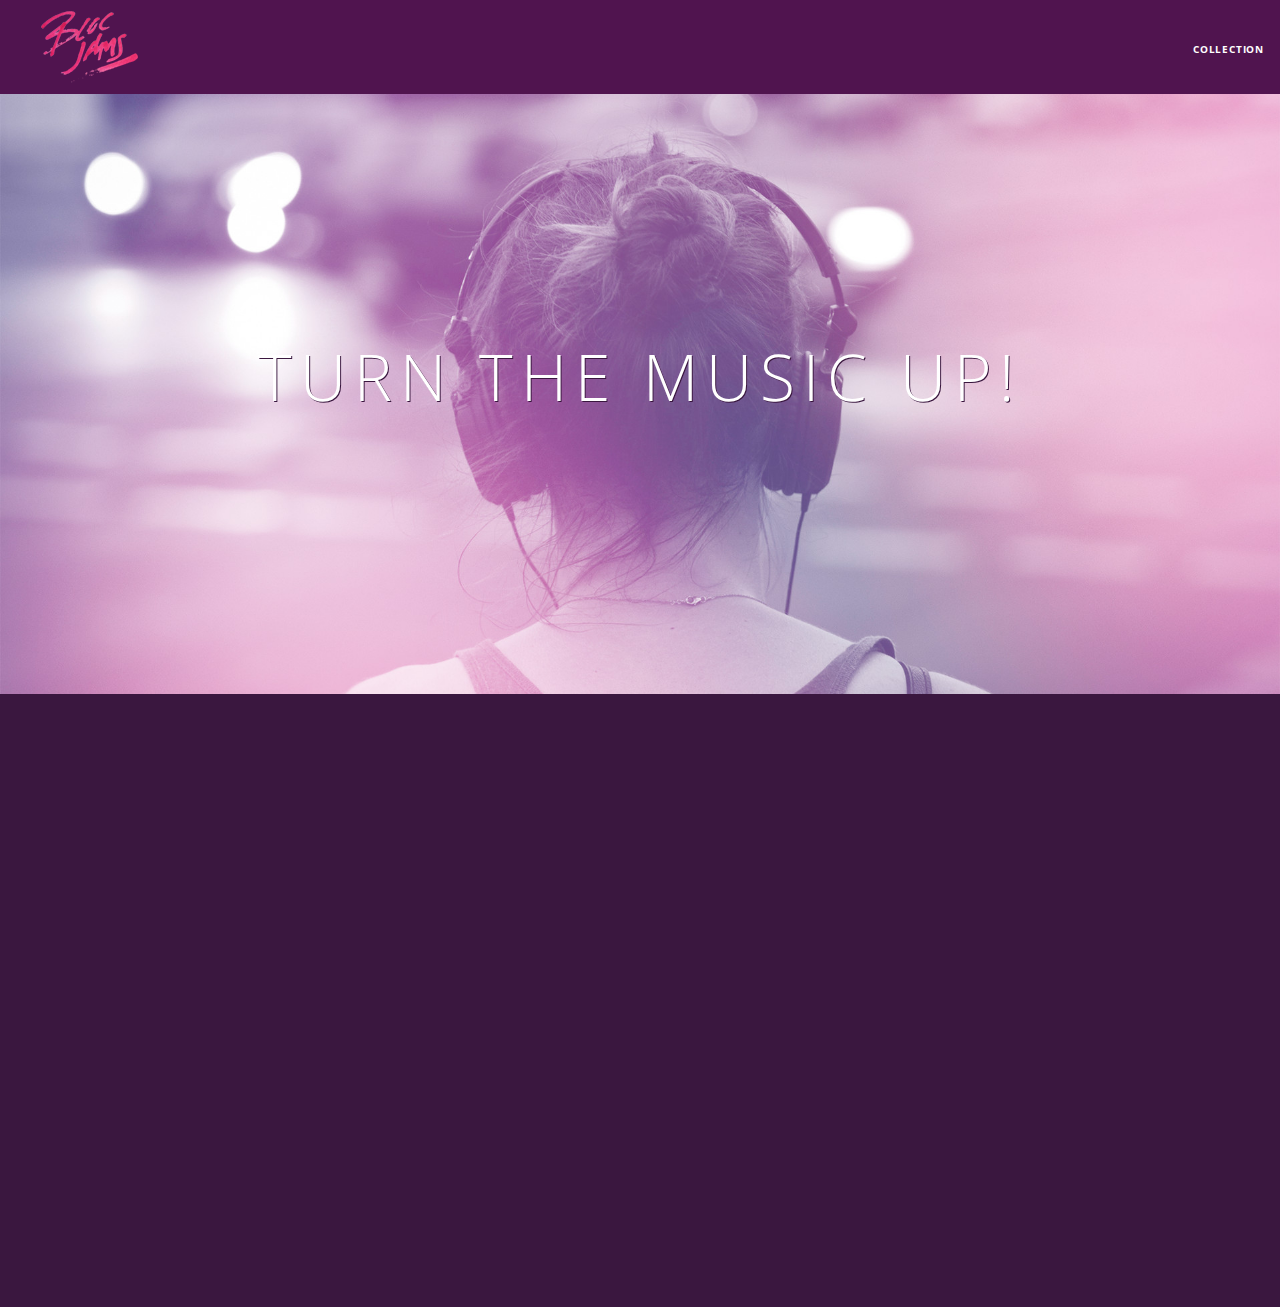
<file: blocBash/index.html>
<!DOCTYPE html>
 <html>
     <head>
         <title>Bloc Jams</title>
         <meta name="viewport" content="width=device-width, initial-scale=1">
         <link rel="stylesheet" type="text/css" href="http://fonts.googleapis.com/css?family=Open+Sans:400,800,600,700,300">
         <link rel="stylesheet" type="text/css" href="http://code.ionicframework.com/ionicons/2.0.1/css/ionicons.min.css">
          <link rel="stylesheet" type="text/css" href="styles/normalize.css">
          <link rel="stylesheet" type="text/css" href="styles/main.css">
          <link rel="stylesheet" type="text/css" href="styles/collection.css">
          <link rel="stylesheet" type="text/css" href="styles/landing.css">
     </head>
     <body>
      <body class="landing">

           <nav class="navbar"> <!-- nav bar -->
         
        <a href="index.html" class="logo">
             <img src="assets/images/bloc_jams_logo.png" alt="bloc jams logo">
         </a>
         <div class="links-container">
             <a href="collection.html" class="navbar-link">collection</a>
         </div>
         </div>
     </nav>

 <!-- navigation bar -->
       <section class="hero-content"> <!-- hero content --> <!-- hero content -->
            
             <h1 class="hero-title">Turn the music up!</h1>
         </section>
  
                 <section class="selling-points"> <!-- selling points -->
             <div class="point">
                 <span class="ion-music-note"></span>
                 <h5 class="point-title">Choose your music</h5>
                 <p class="point-description">The world is full of music; why should you have to listen to music that someone else chose?</p>
                 </div>
                 <div class="point">
                 <span class="ion-radio-waves"></span>
                 <h5 class="point-title">Unlimited, streaming, ad-free</h5>
                 <p class="point-description">No arbitrary limits. No distractions.</p>
                 </div>
                 <div class="point">
                 <span class="ion-iphone"></span>
                 <h5 class="point-title">Mobile enabled</h5>
                 <p class="point-description">Listen to your music on the go. This streaming service is available on all mobile platforms.</p>
             </div>
         </section>
          <script src="scripts/utilities.js"></script>
          <script src="https://code.jquery.com/jquery-2.1.3.min.js"></script>
        <script src="scripts/landing.js"></script>

     </body>
 </html>
</file>
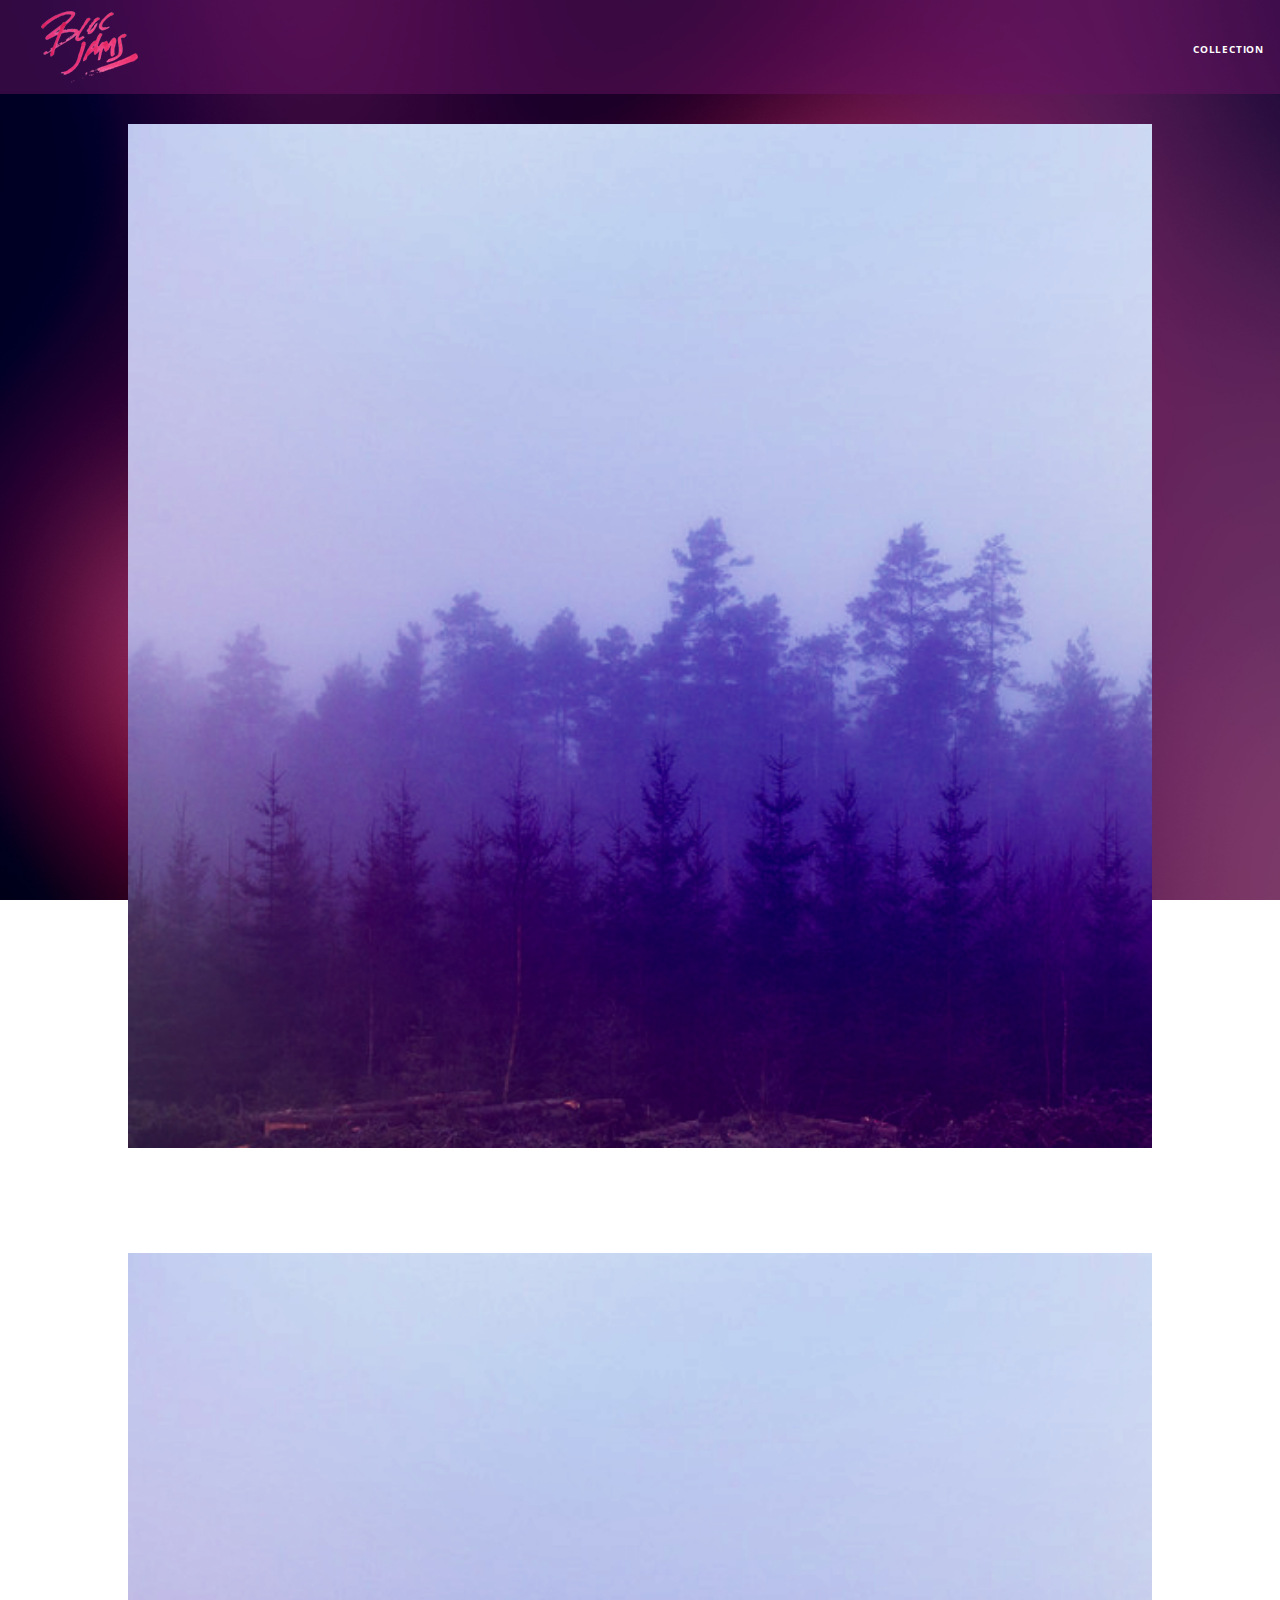
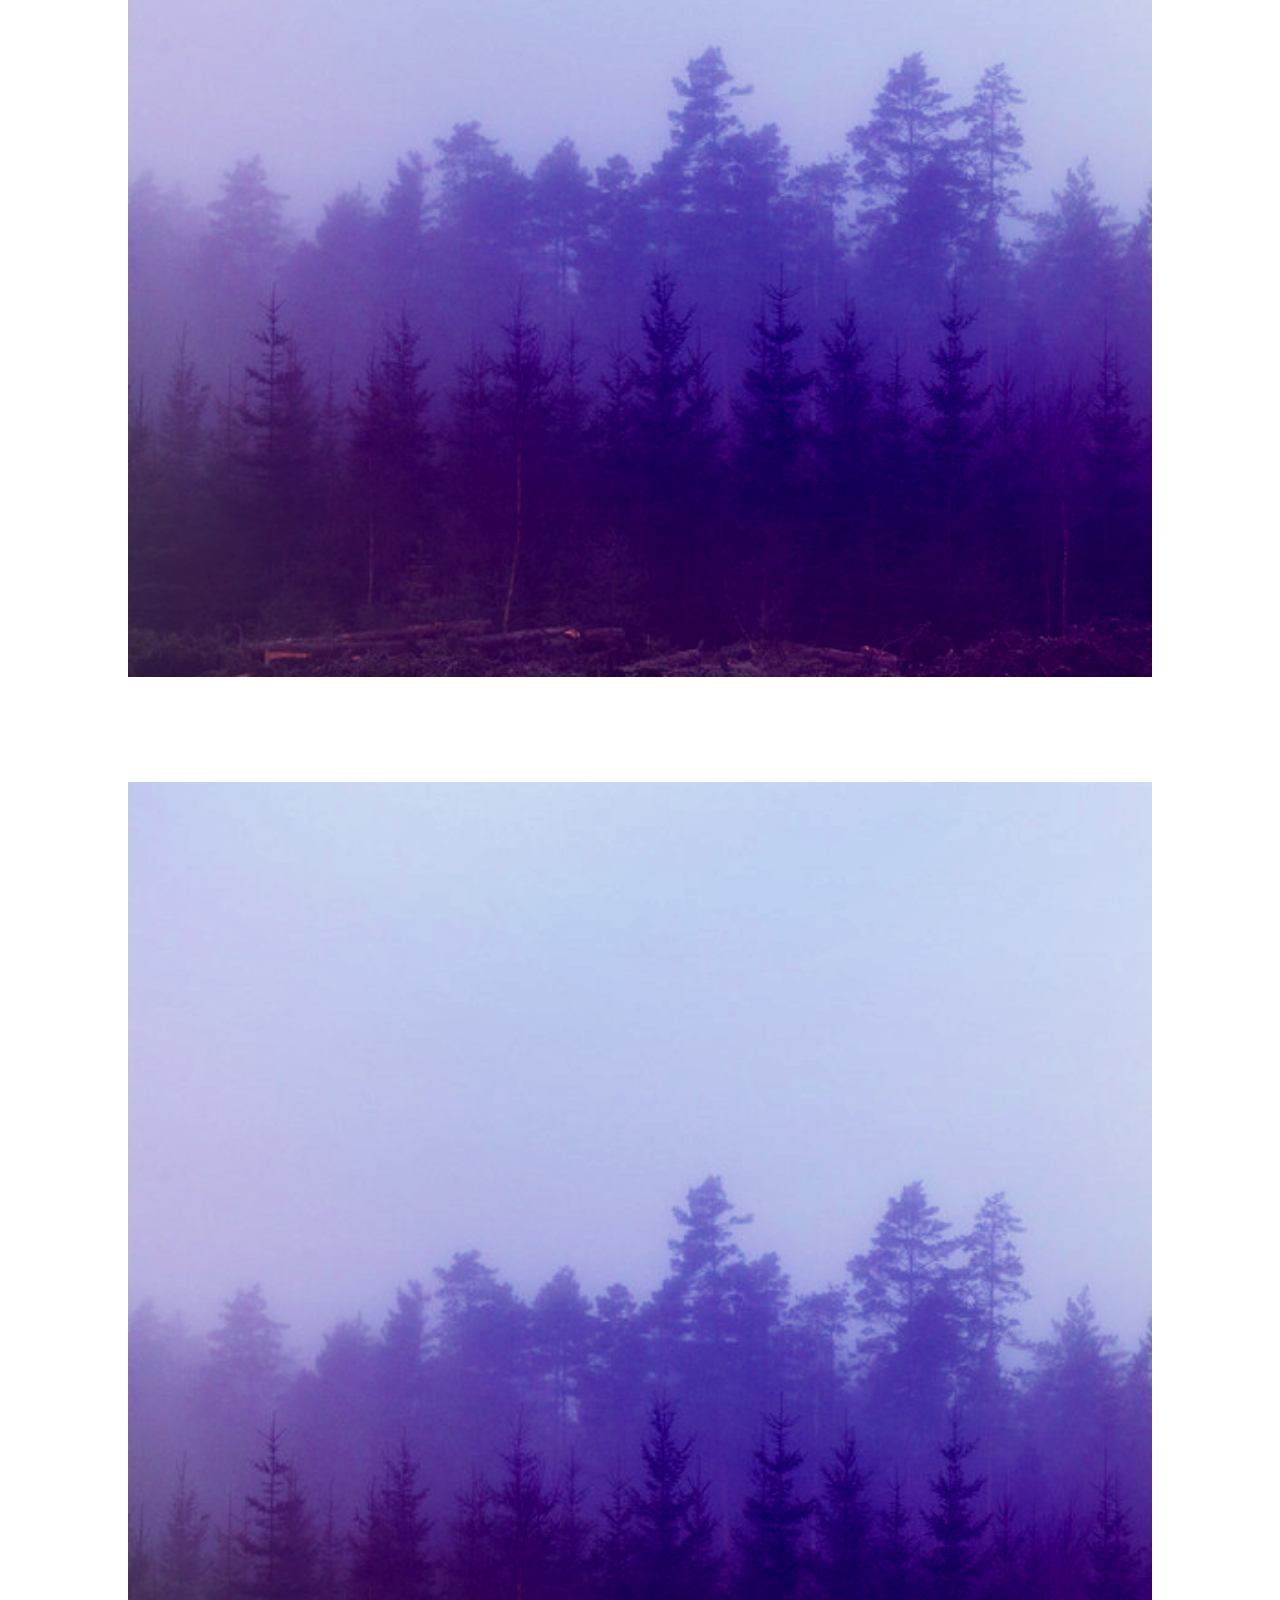
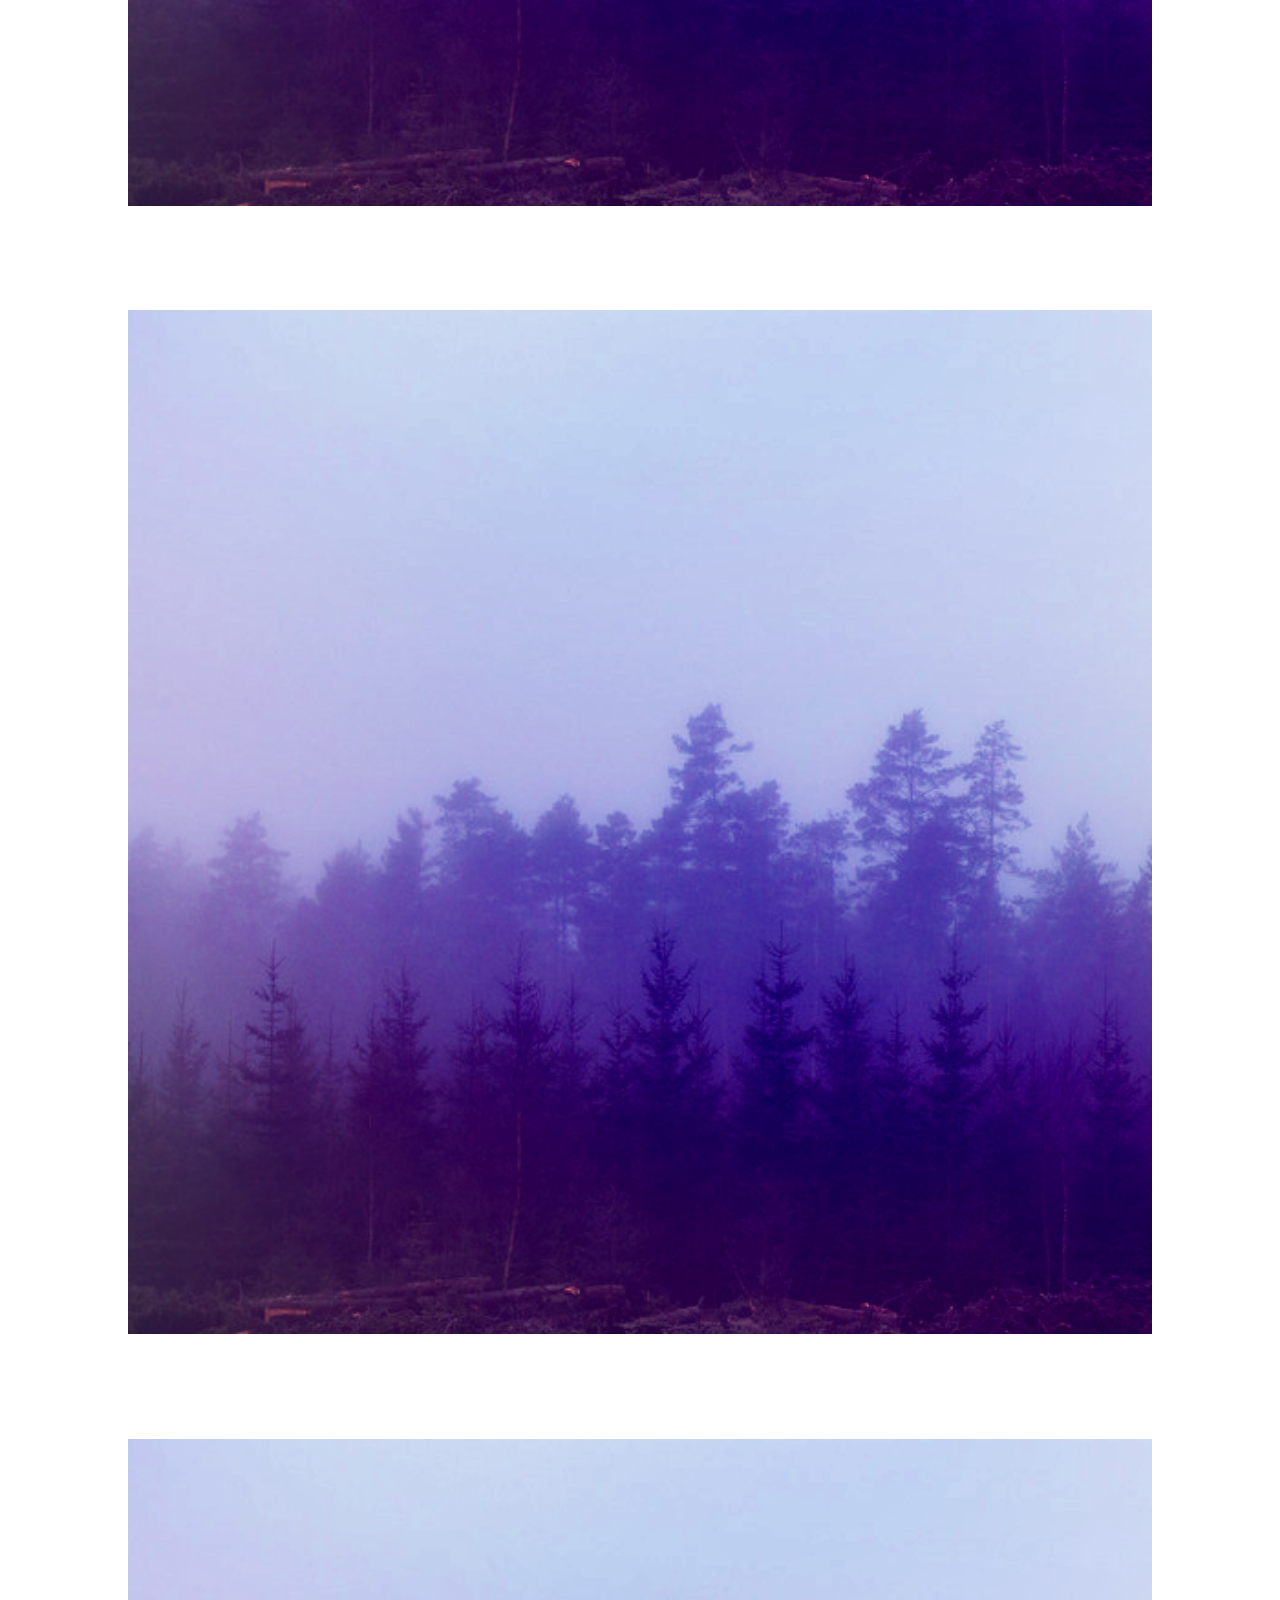
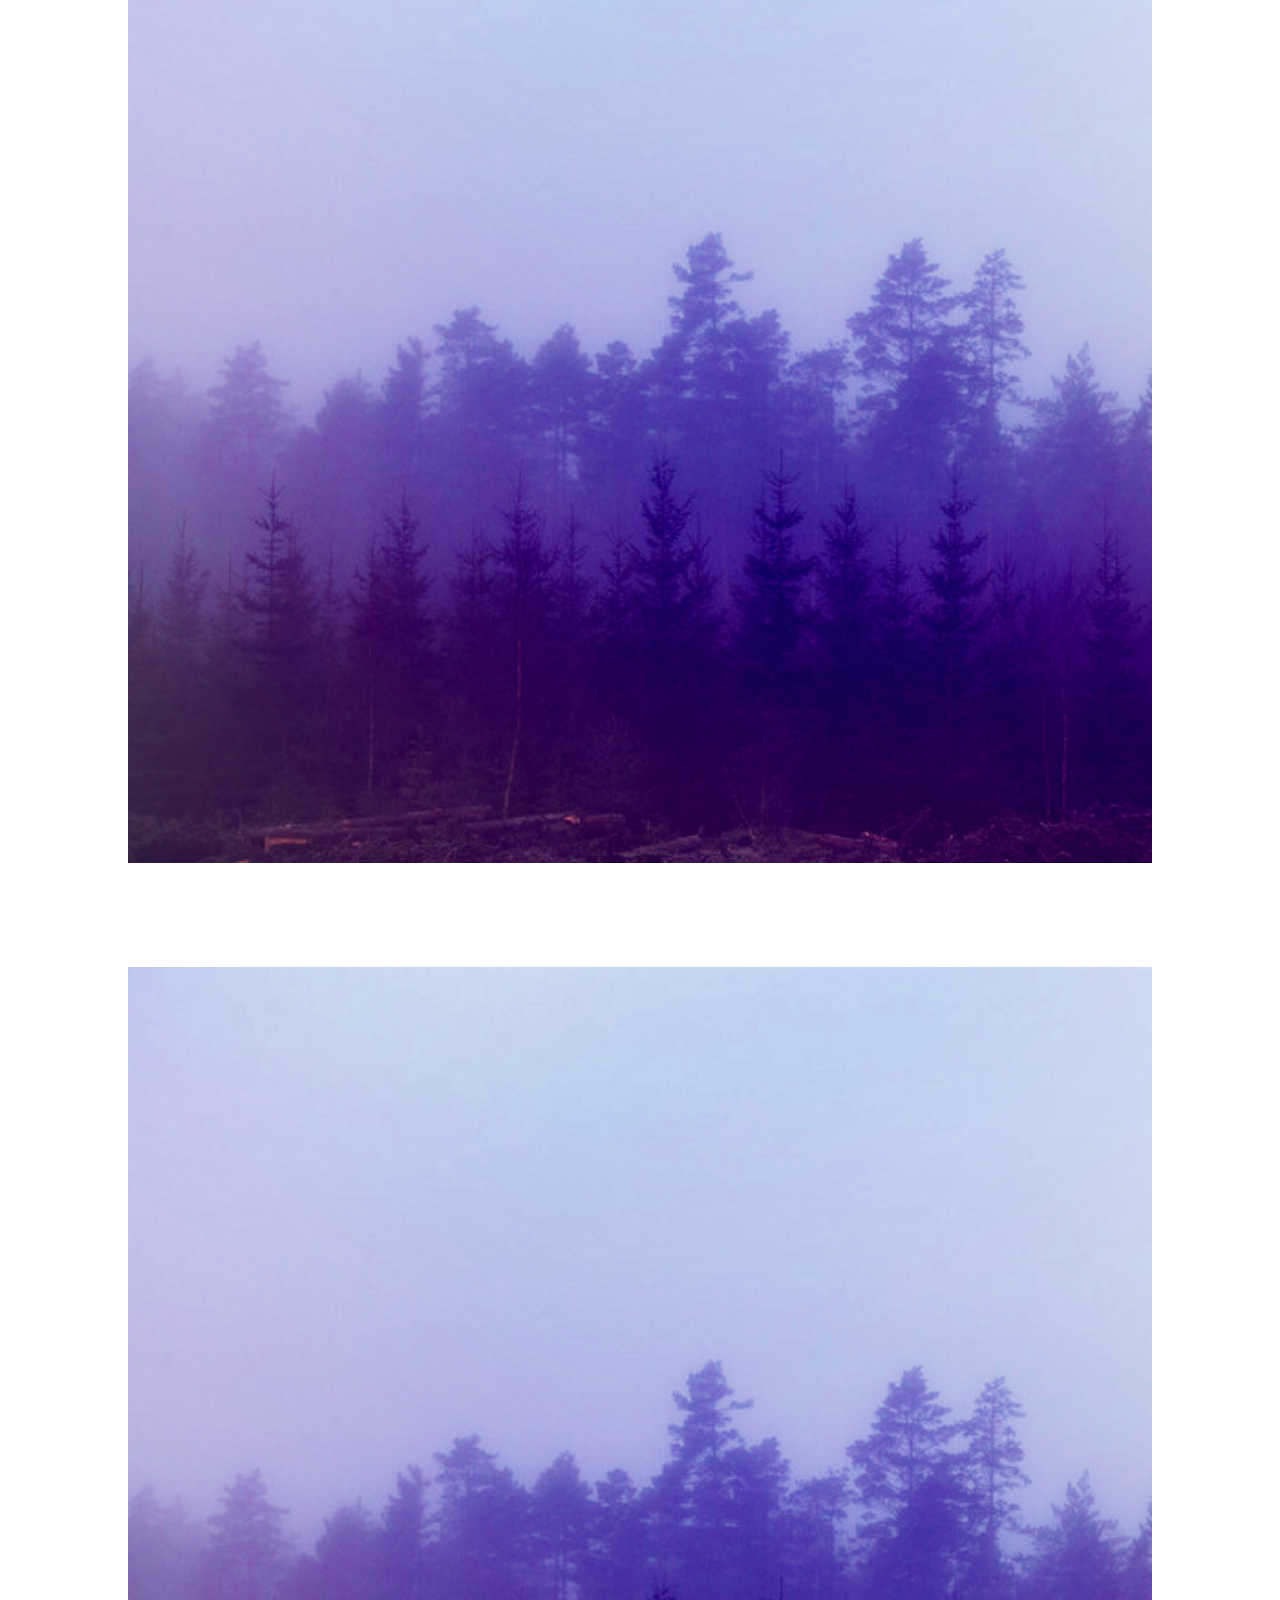
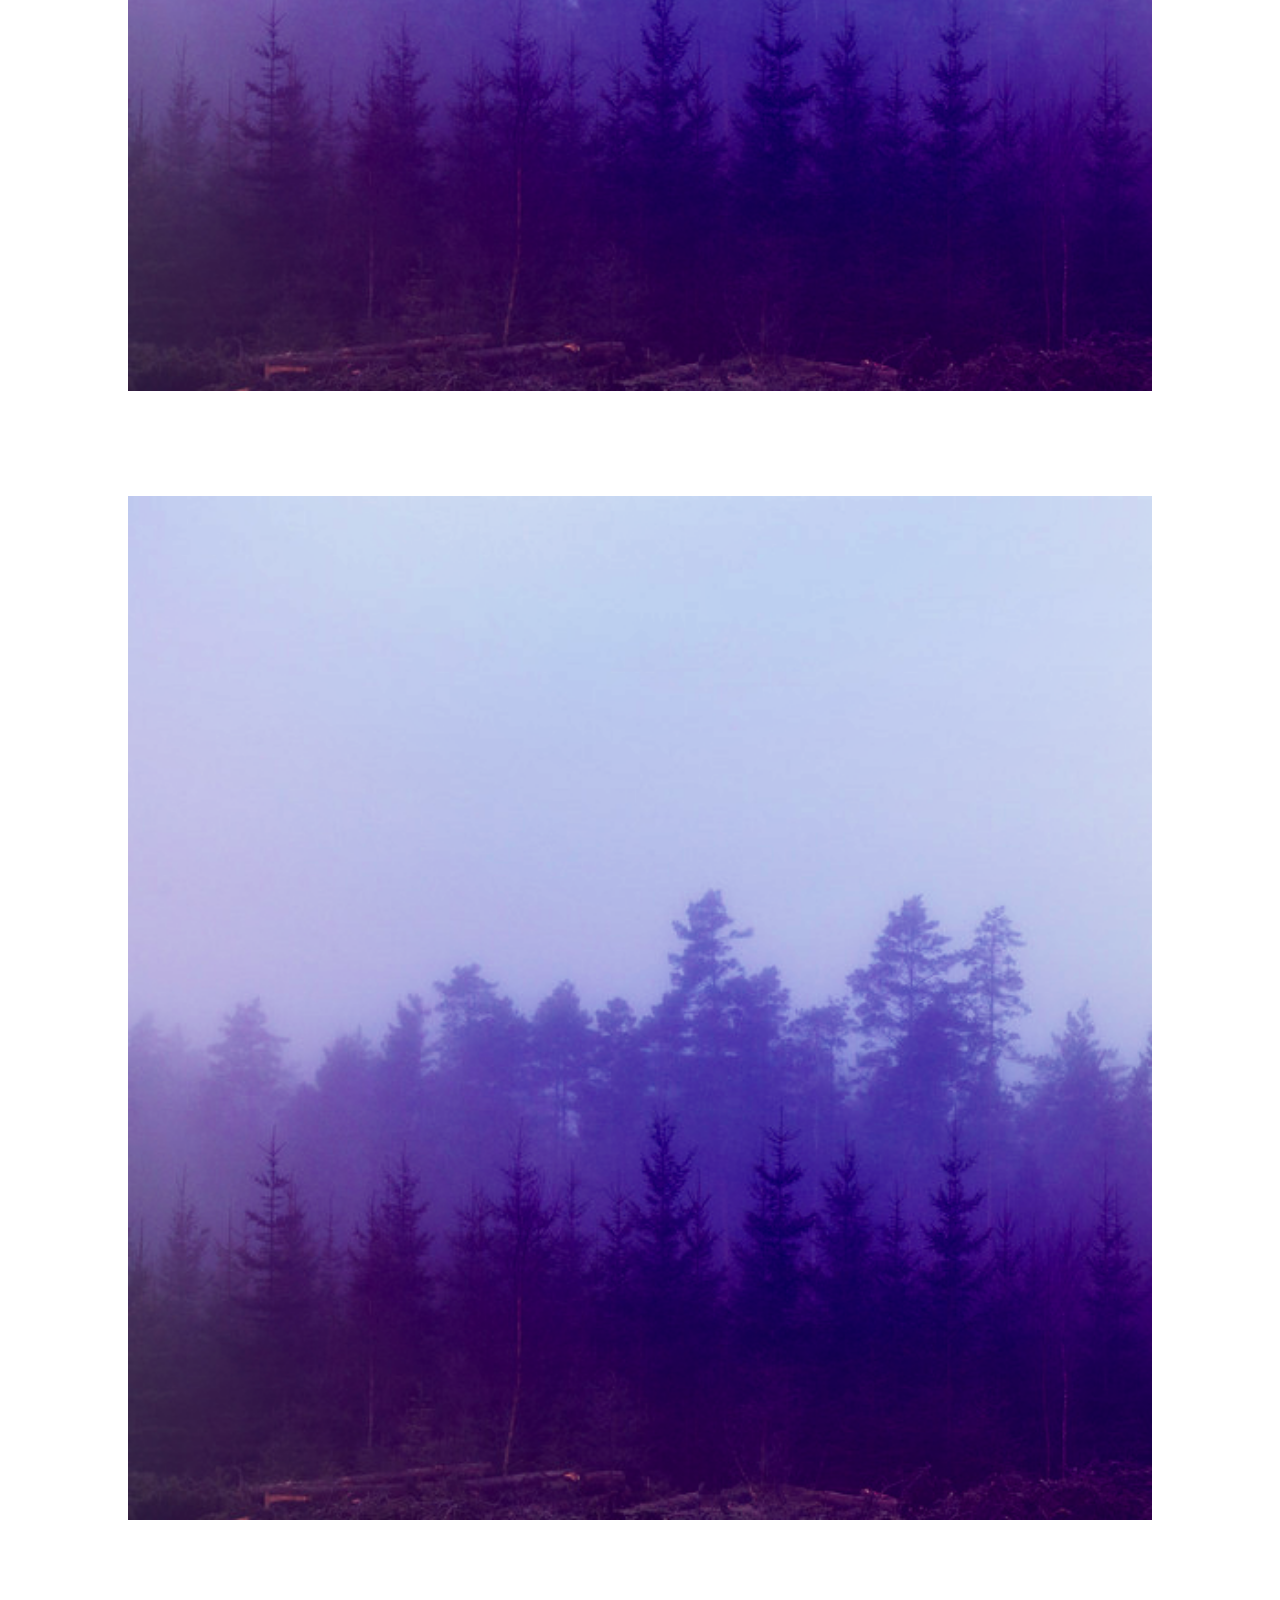
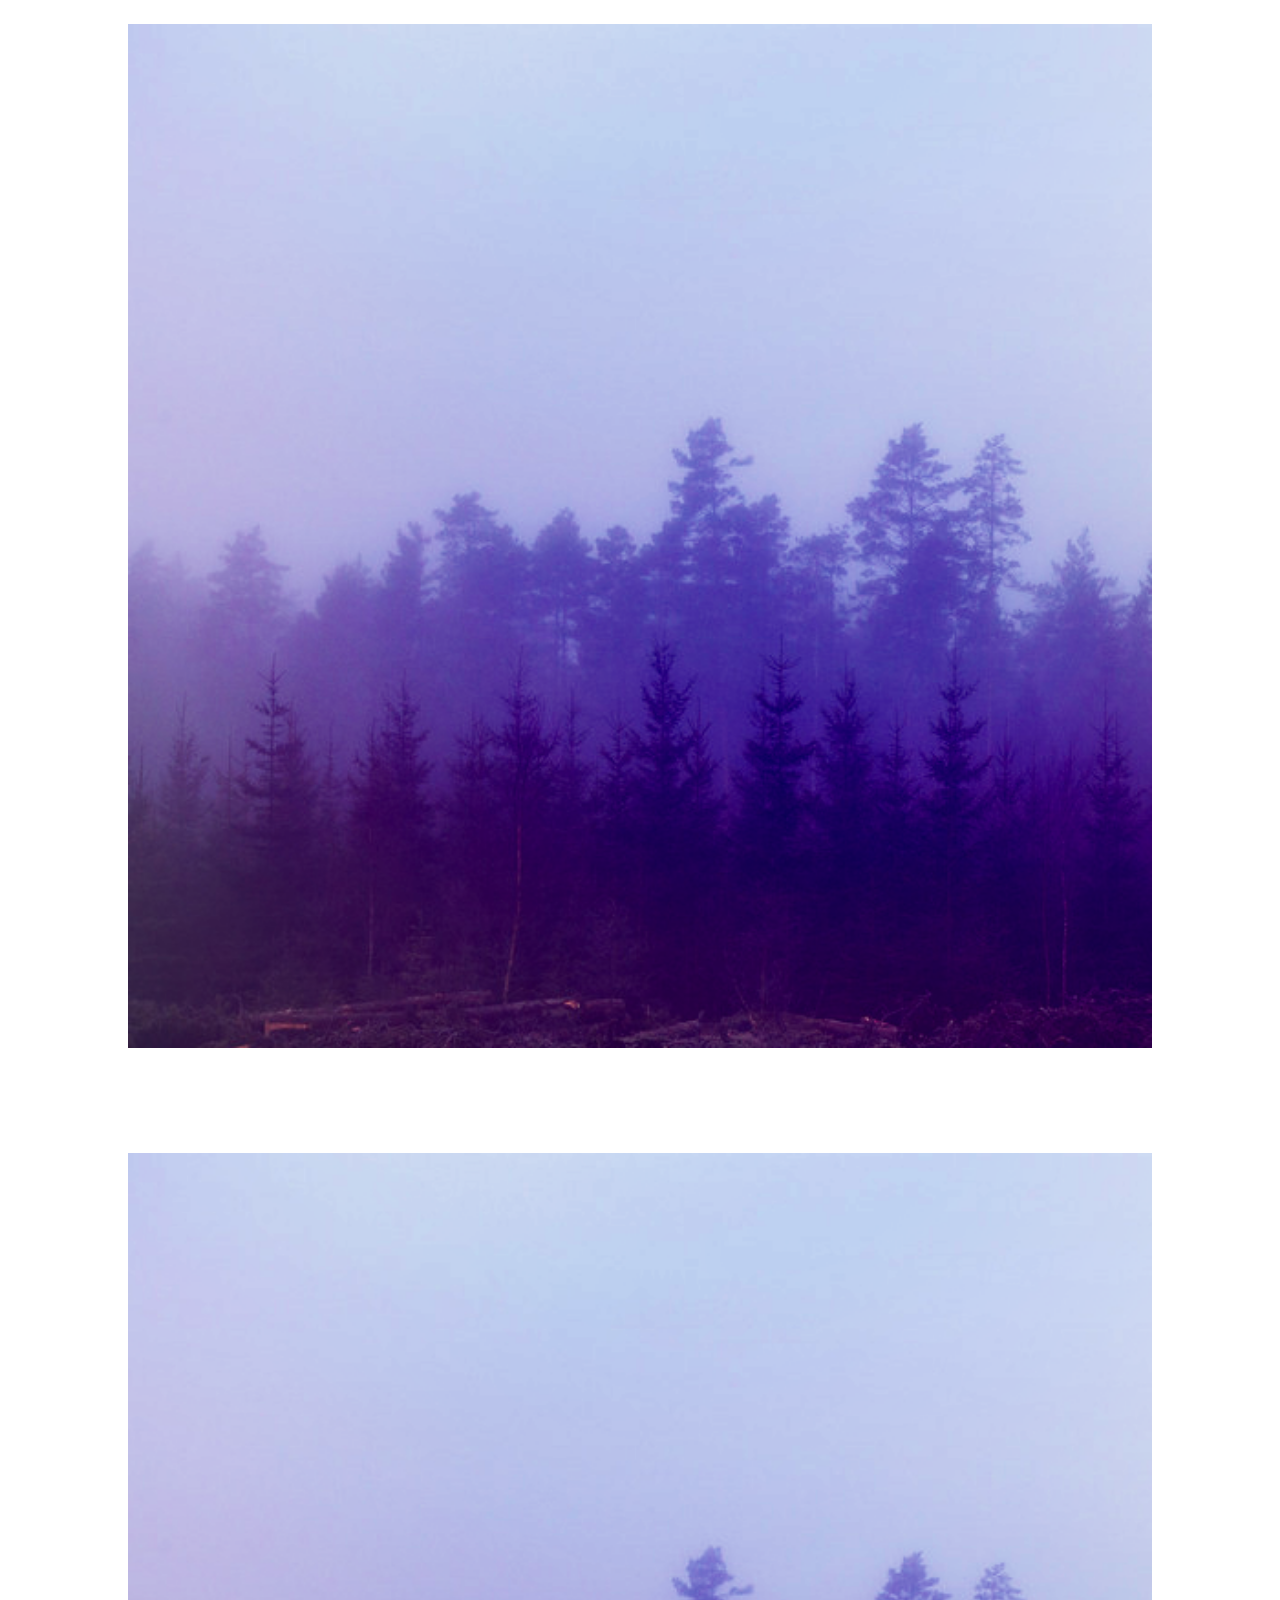
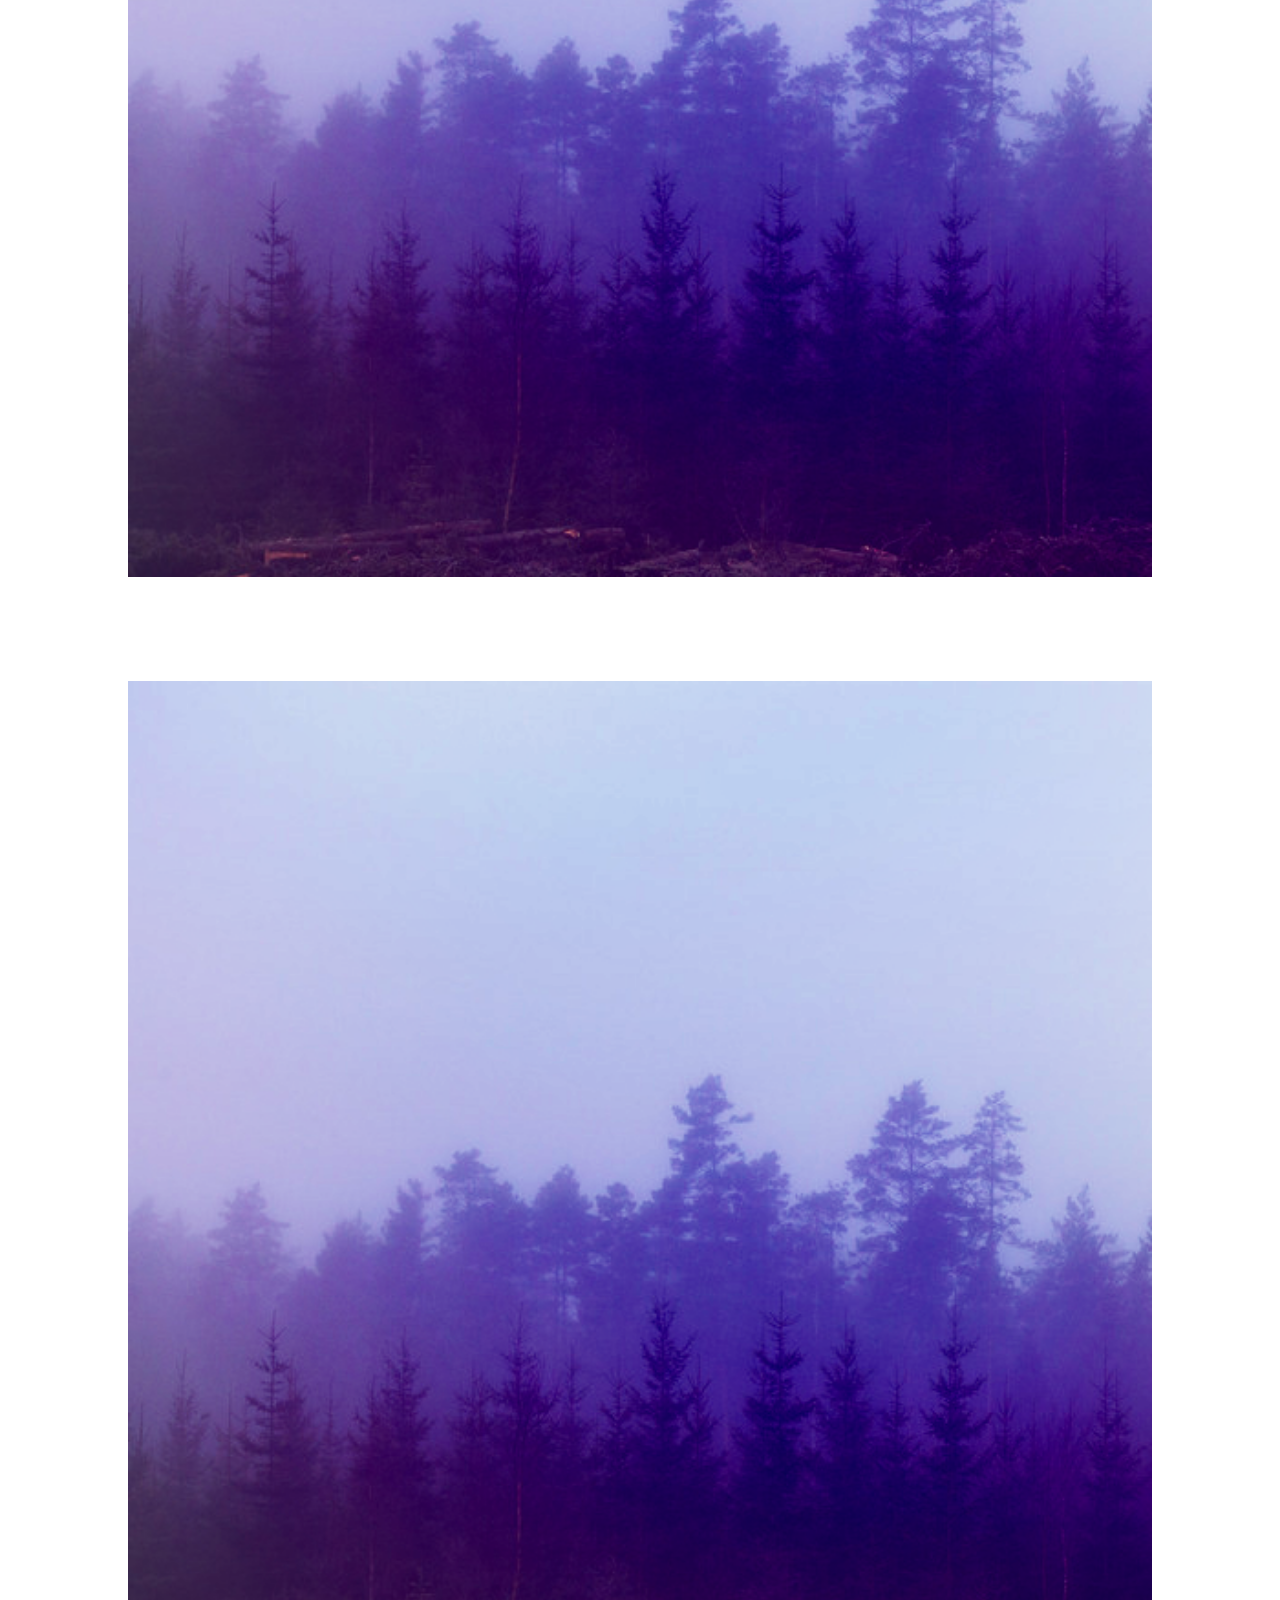
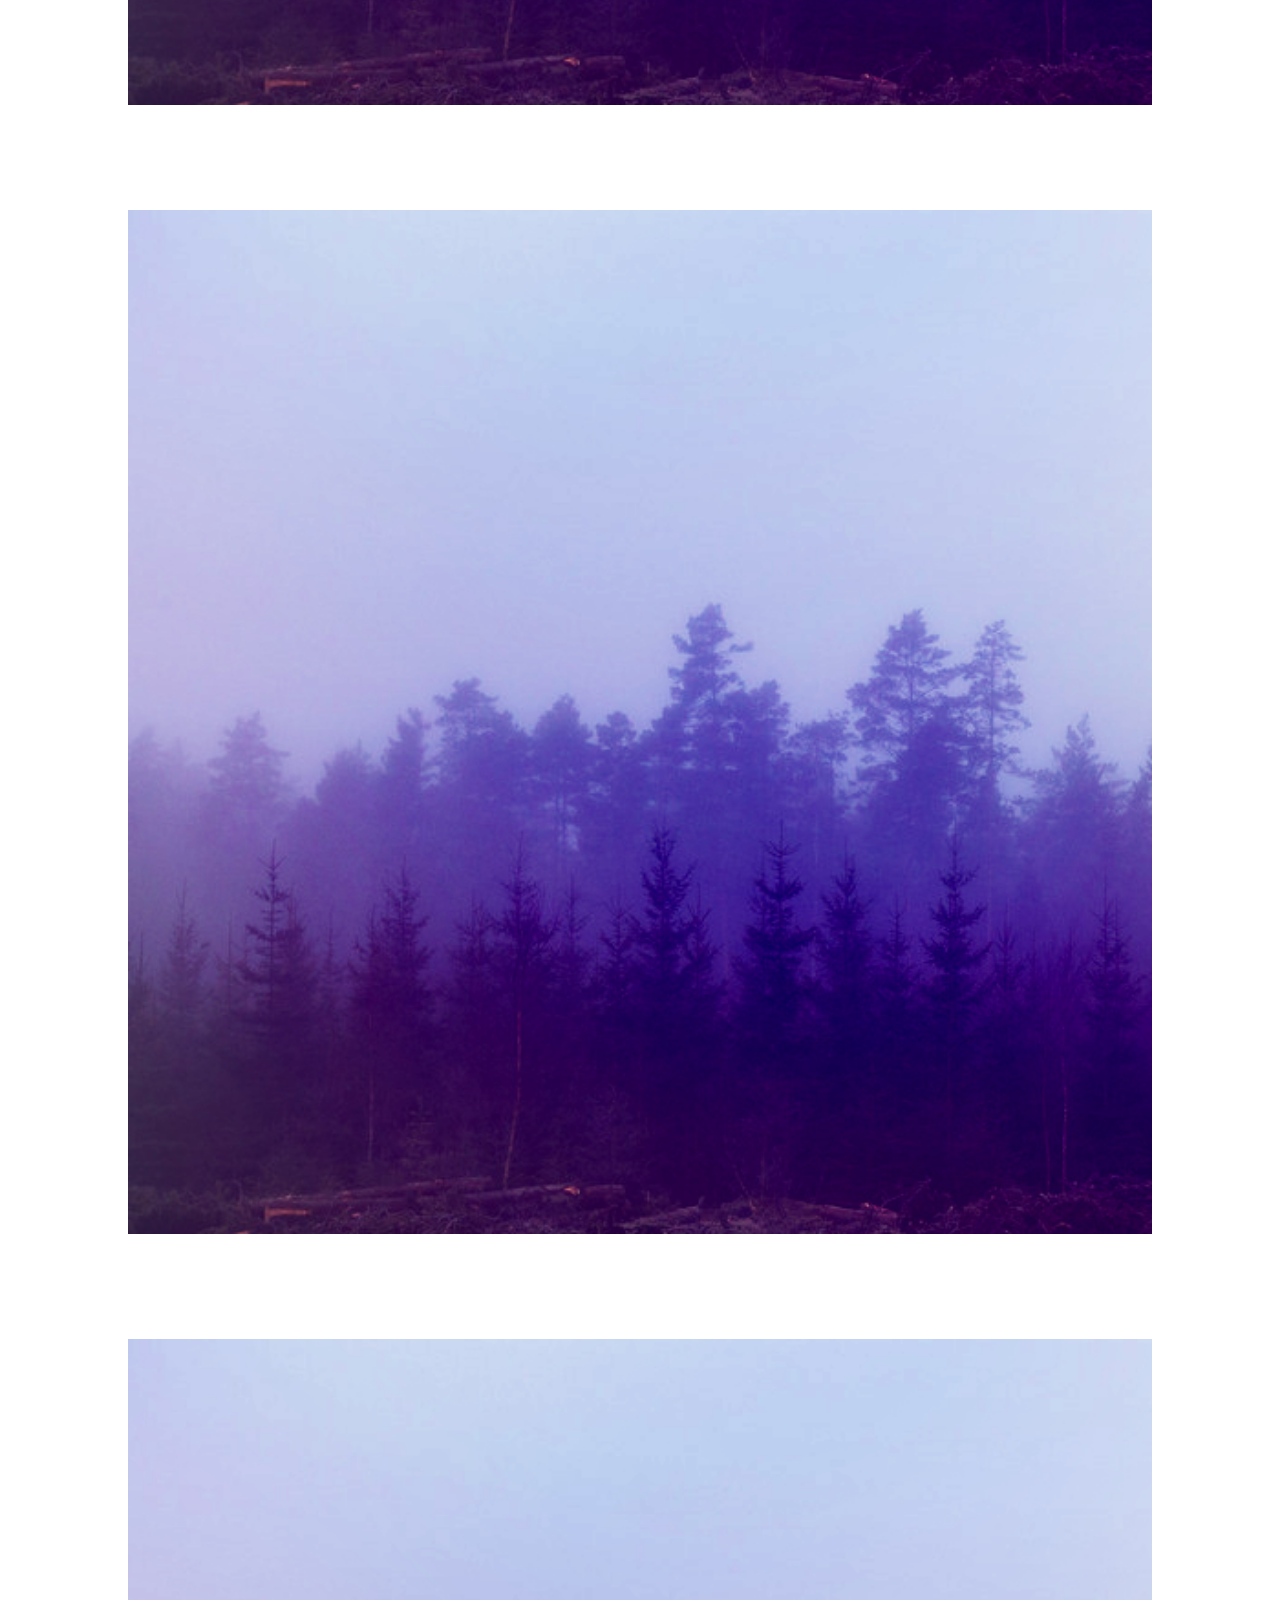
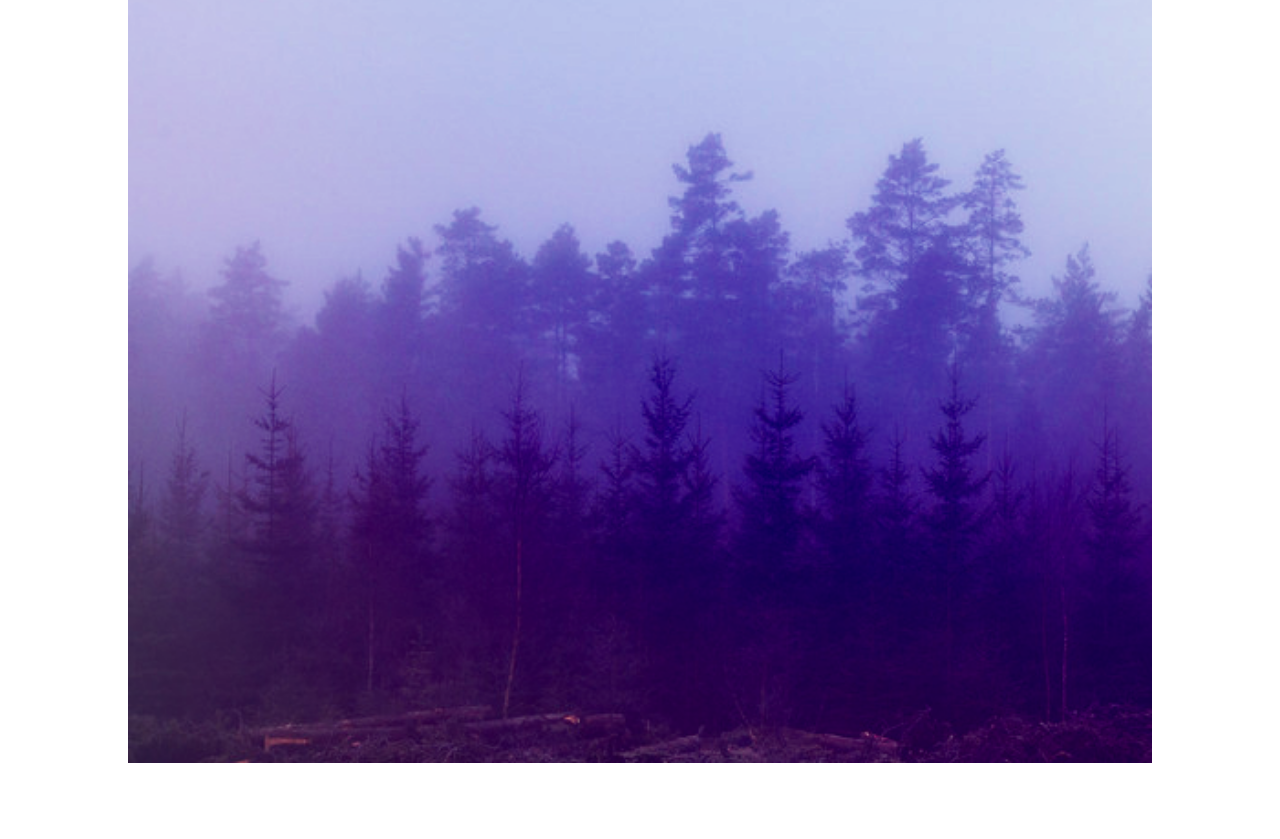
<file: blocBash/collection.html>
<!DOCTYPE html>
 <html>
     <head>
         <title>Bloc Jams</title>
         <meta name="viewport" content="width=device-width, initial-scale=1">
         <link rel="stylesheet" type="text/css" href="http://fonts.googleapis.com/css?family=Open+Sans:400,800,600,700,300">
         <link rel="stylesheet" type="text/css" href="http://code.ionicframework.com/ionicons/2.0.1/css/ionicons.min.css">
         <link rel="stylesheet" type="text/css" href="styles/normalize.css">
         <link rel="stylesheet" type="text/css" href="styles/main.css">
         <link rel="stylesheet" type="text/css" href="styles/collection.css">
     </head>

    <body class="collection">

     <nav class="navbar"> <!-- nav bar -->
             <a href="index.html" class="logo">
                 <img src="assets/images/bloc_jams_logo.png" alt="bloc jams logo">
             </a>
             <div class="links-container">
                 <a href="collection.html" class="navbar-link">collection</a>
             </div>
         </nav>



   

         <section class="album-covers container clearfix">
         

     </section>
     <script src="https://code.jquery.com/jquery-2.1.3.min.js"></script>
<script src="scripts/collection.js"></script>
     </body>
 </html>
</file>
<file: blocBash/styles/main.css>
*, *::before, *::after {
     -moz-box-sizing: border-box;
     -webkit-box-sizing: border-box;
     box-sizing: border-box;
 }

 html {
     height: 100%; /* makes sure our HTML takes up 100% of the browser window */
     font-size: 100%;
 }
 
 body {
     font-family: 'Open Sans'; /* sets our font to the "Open Sans" typeface */
     color: white;             /* sets the text color to white */
     min-height: 100%;         /* says the height of the body must be, at minimum, 100% of the window */
 }
 
 body.landing {
     background-color: rgb(58,23,63); /* sets the background color to an RGB value (see below) */
 }
.navbar {
  position: relative;
     padding: 0.5rem;
     background-color: rgba(101,18,95,0.5);
      z-index: 1;
 }
 
 .navbar .logo {
     position: relative; /* positioning will be explained in a resource */
     left: 2rem;
     cursor: pointer;  /* produces the finger-pointer icon when you hover over the logo */
 }
 
 .navbar .links-container {
     display: table;
     position: absolute;
     top: 0;
     right: 0;
     height: 100px;
     color: white;
     text-decoration: none;
 }
 
 .links-container .navbar-link {
     display: table-cell;
     position: relative;
     height: 100%;
     padding-left: 1rem;
     padding-right: 1rem;

      vertical-align: middle;
     color: white;
     font-size: 0.625rem;
     letter-spacing: 0.05rem;
     font-weight: 700;
     text-transform: uppercase;

      text-decoration: none;
     cursor: pointer;
 }


 .links-container .navbar-link:hover {
     color: rgb(233,50,117);
 
 }

.links-container .navbar-link:active {
    background-color: white;
   }

 .hero-content {
     position: relative; /* positioning will be explained in a resource */
     min-height: 600px;  /* hero content element must be _at least_ 600 pixels */
     background-image: url(../assets/images/bloc_jams_bg.jpg);
     background-repeat: no-repeat;
     background-position: center center;
     background-size: cover;
 }
 .hero-content .hero-title {
     .hero-content .hero-title {
     position: absolute;             /* positioning will be explained in a resource */
     top: 40%;                       /* positioning will be explained in a resource */
     -webkit-transform: translateY(-50%);
     -moz-transform: translateY(-50%);
     -ms-transform: translateY(-50%);
     transform: translateY(-50%);
     width: 100%;                    /* makes sure the title inhabits the full width of its container */
     text-align: center;             /* aligns text in the horizontal center of the element */
     font-size: 4rem;                /* specifies the size of the font in root em units */
     font-weight: 300;               /* makes the font thinner or lighter weight */
     text-transform: uppercase;      /* transforms the text to be all uppercase lettering */
     letter-spacing: 0.5rem;         /* puts 0.5 root ems worth of space between each letter */
     text-shadow: 1px 1px 0px rgb(58,23,63)
     
.selling-points {
     position: relative;
     display: table;
     width: 100%;
     -webkit-box-sizing: border-box;
     -moz-box-sizing: border-box;
     box-sizing: border-box; /* we'll explain this in a resource */
 }
 
 .point {
     display: table-cell;
     position: relative;
     width: 33.3%;
     padding: 2rem;
     text-align: center;
 }
 
 .point .point-title {
     font-size: 1.25rem;
 }
 
 .ion-music-note,
 .ion-radio-waves,
 .ion-iphone {
     color: rgb(233,50,117);
     font-size: 5rem;
 }

 .container {
     margin: 0 auto;
     max-width: 64rem;
 }
 .container.narrow {
     max-width: 56rem;
 }

 /* Medium and small screens (640px) */
 @media (min-width: 640px) {
      html { font-size: 112%; }
      .column {
         float: left;
         padding-left: 1rem;
         padding-right: 1rem;
     }

     .column.full { width: 100%; }
     .column.two-thirds { width: 66.7%; }
     .column.half { width: 50%; }
     .column.third { width: 33.3%; }
     .column.fourth { width: 25%; }
     .column.flow-opposite { float: right; }  
   /* Style information will go here */
 }
 
 /* Large screens (1024px) */
 @media (min-width: 1024px) {html { font-size: 120%; }
   /* Style information will go here */
 }

.clearfix::before,
.clearfix::after {
   content: " ";
   display: table;
}

.clearfix::after {
   clear: both;
}
</file>
<file: blocBash/styles/collection.css>
body.collection {
     background-image: url(../assets/images/blurred_backgrounds/blur_bg_2.jpg);
     background-repeat: no-repeat;
     background-attachment: fixed;
     background-position: center center;
     background-size: cover;
 }
 
 .album-covers {
     position: relative;
 }
 
 .collection-album-container {
     position: relative;
     margin-top: 30px;
     margin-bottom: 20px;
     text-align: center;
 }
 
 .collection-album-container .caption {
     margin-top: 10px;
 }
 
 .collection-album-container .caption p {
     font-size: 1rem;
     font-weight: 300;
     color: rgba(255, 255, 255, 0.6);
 }
 
 .collection-album-container .caption p a {
     color: rgba(255, 255, 255, 0.6);
 }
 
 .collection-album-container .caption p a.album-name {
     color: white;
 }
 
 .collection-album-container img {
     width: 80%;
 }
</file>
<file: blocBash/styles/landing.css>
body.landing {
     background-color: rgb(58,23,63);
 }
 
 .hero-content {
     position: relative;
     min-height: 600px;
     background-image: url(../assets/images/bloc_jams_bg.jpg);
     background-repeat: no-repeat;
     background-position: center center;
     background-size: cover;
 }
 
 .hero-content .hero-title {
     position: absolute;
     top: 40%;
     -webkit-transform: translateY(-50%);
     -moz-transform: translateY(-50%);
     transform: translateY(-50%);
     width: 100%;
     text-align: center;
     font-size: 4rem;
     font-weight: 300;
     text-transform: uppercase;
     letter-spacing: 0.5rem;
     text-shadow: 1px 1px 0px rgb(58,23,63);
 }
 
 .selling-points {
     position: relative;
     
  
     -webkit-box-sizing: border-box;
     -moz-box-sizing: border-box;
     box-sizing: border-box;
     -webkit-box-sizing: border-box;
     -moz-box-sizing: border-box;
     box-sizing: border-box;
 }
 
 .point {
   
     position: relative;
    
     padding: 2rem;
     text-align: center;
     opacity: 0;
     -webkit-transform: scaleX(0.9) translateY(3rem);
     -moz-transform: scaleX(0.9) translateY(3rem);
     transform: scaleX(0.9) translateY(3rem);
     -webkit-transition: all 0.25s ease-in-out;
     -moz-transition: all 0.25s ease-in-out;
     transition: all 0.25s ease-in-out;

     -webkit-transition-delay: 0.2s;
     -moz-transition-delay: 0.2s;
     transition-delay: 0.2s;
     transition-duration: 1s
 }
 
 .point .point-title {
     font-size: 1.25rem;
 }
 
 .ion-music-note,
 .ion-radio-waves,
 .ion-iphone {
     color: rgb(233,50,117);
     font-size: 5rem;
 }
</file>
